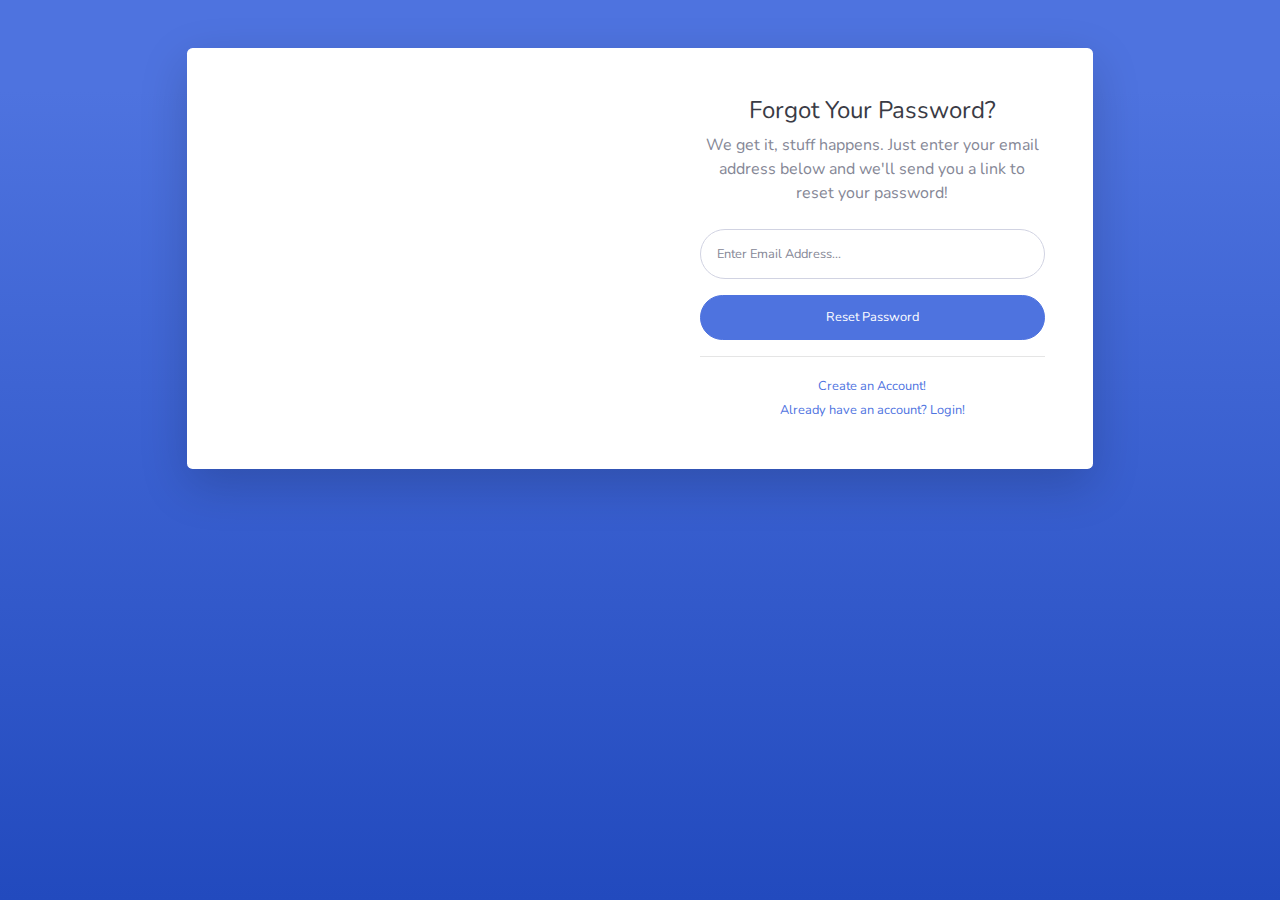
<file: forgot-password.html>
<!DOCTYPE html>
<html lang="en">

<head>

    <meta charset="utf-8">
    <meta http-equiv="X-UA-Compatible" content="IE=edge">
    <meta name="viewport" content="width=device-width, initial-scale=1, shrink-to-fit=no">
    <meta name="description" content="">
    <meta name="author" content="">

    <title>SB Admin 2 - Forgot Password</title>

    <!-- Custom fonts for this template-->
    <link href="vendor/fontawesome-free/css/all.min.css" rel="stylesheet" type="text/css">
    <link
        href="https://fonts.googleapis.com/css?family=Nunito:200,200i,300,300i,400,400i,600,600i,700,700i,800,800i,900,900i"
        rel="stylesheet">

    <!-- Custom styles for this template-->
    <link href="css/sb-admin-2.min.css" rel="stylesheet">

</head>

<body class="bg-gradient-primary">

    <div class="container">

        <!-- Outer Row -->
        <div class="row justify-content-center">

            <div class="col-xl-10 col-lg-12 col-md-9">

                <div class="card o-hidden border-0 shadow-lg my-5">
                    <div class="card-body p-0">
                        <!-- Nested Row within Card Body -->
                        <div class="row">
                            <div class="col-lg-6 d-none d-lg-block bg-password-image"></div>
                            <div class="col-lg-6">
                                <div class="p-5">
                                    <div class="text-center">
                                        <h1 class="h4 text-gray-900 mb-2">Forgot Your Password?</h1>
                                        <p class="mb-4">We get it, stuff happens. Just enter your email address below
                                            and we'll send you a link to reset your password!</p>
                                    </div>
                                    <form class="user">
                                        <div class="form-group">
                                            <input type="email" class="form-control form-control-user"
                                                id="exampleInputEmail" aria-describedby="emailHelp"
                                                placeholder="Enter Email Address...">
                                        </div>
                                        <a href="login.html" class="btn btn-primary btn-user btn-block">
                                            Reset Password
                                        </a>
                                    </form>
                                    <hr>
                                    <div class="text-center">
                                        <a class="small" href="register.html">Create an Account!</a>
                                    </div>
                                    <div class="text-center">
                                        <a class="small" href="login.html">Already have an account? Login!</a>
                                    </div>
                                </div>
                            </div>
                        </div>
                    </div>
                </div>

            </div>

        </div>

    </div>

    <!-- Bootstrap core JavaScript-->
    <script src="vendor/jquery/jquery.min.js"></script>
    <script src="vendor/bootstrap/js/bootstrap.bundle.min.js"></script>

    <!-- Core plugin JavaScript-->
    <script src="vendor/jquery-easing/jquery.easing.min.js"></script>

    <!-- Custom scripts for all pages-->
    <script src="js/sb-admin-2.min.js"></script>

</body>

</html>
</file>
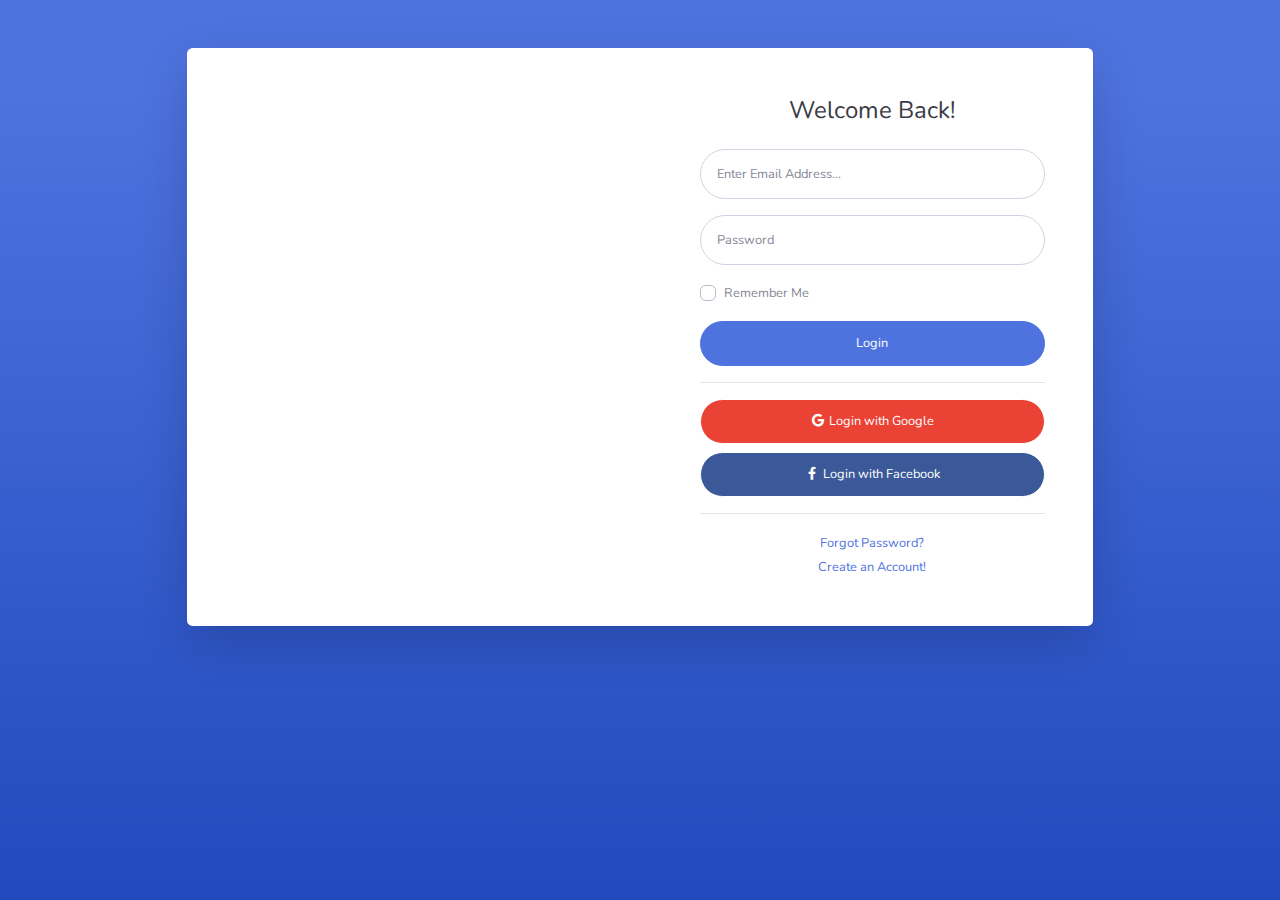
<file: login.html>
<!DOCTYPE html>
<html lang="en">

<head>

    <meta charset="utf-8">
    <meta http-equiv="X-UA-Compatible" content="IE=edge">
    <meta name="viewport" content="width=device-width, initial-scale=1, shrink-to-fit=no">
    <meta name="description" content="">
    <meta name="author" content="">

    <title>SB Admin 2 - Login</title>

    <!-- Custom fonts for this template-->
    <link href="vendor/fontawesome-free/css/all.min.css" rel="stylesheet" type="text/css">
    <link
        href="https://fonts.googleapis.com/css?family=Nunito:200,200i,300,300i,400,400i,600,600i,700,700i,800,800i,900,900i"
        rel="stylesheet">

    <!-- Custom styles for this template-->
    <link href="css/sb-admin-2.min.css" rel="stylesheet">

</head>

<body class="bg-gradient-primary">

    <div class="container">

        <!-- Outer Row -->
        <div class="row justify-content-center">

            <div class="col-xl-10 col-lg-12 col-md-9">

                <div class="card o-hidden border-0 shadow-lg my-5">
                    <div class="card-body p-0">
                        <!-- Nested Row within Card Body -->
                        <div class="row">
                            <div class="col-lg-6 d-none d-lg-block bg-login-image"></div>
                            <div class="col-lg-6">
                                <div class="p-5">
                                    <div class="text-center">
                                        <h1 class="h4 text-gray-900 mb-4">Welcome Back!</h1>
                                    </div>
                                    <form class="user">
                                        <div class="form-group">
                                            <input type="email" class="form-control form-control-user"
                                                id="exampleInputEmail" aria-describedby="emailHelp"
                                                placeholder="Enter Email Address...">
                                        </div>
                                        <div class="form-group">
                                            <input type="password" class="form-control form-control-user"
                                                id="exampleInputPassword" placeholder="Password">
                                        </div>
                                        <div class="form-group">
                                            <div class="custom-control custom-checkbox small">
                                                <input type="checkbox" class="custom-control-input" id="customCheck">
                                                <label class="custom-control-label" for="customCheck">Remember
                                                    Me</label>
                                            </div>
                                        </div>
                                        <a href="index.html" class="btn btn-primary btn-user btn-block">
                                            Login
                                        </a>
                                        <hr>
                                        <a href="index.html" class="btn btn-google btn-user btn-block">
                                            <i class="fab fa-google fa-fw"></i> Login with Google
                                        </a>
                                        <a href="index.html" class="btn btn-facebook btn-user btn-block">
                                            <i class="fab fa-facebook-f fa-fw"></i> Login with Facebook
                                        </a>
                                    </form>
                                    <hr>
                                    <div class="text-center">
                                        <a class="small" href="forgot-password.html">Forgot Password?</a>
                                    </div>
                                    <div class="text-center">
                                        <a class="small" href="register.html">Create an Account!</a>
                                    </div>
                                </div>
                            </div>
                        </div>
                    </div>
                </div>

            </div>

        </div>

    </div>

    <!-- Bootstrap core JavaScript-->
    <script src="vendor/jquery/jquery.min.js"></script>
    <script src="vendor/bootstrap/js/bootstrap.bundle.min.js"></script>

    <!-- Core plugin JavaScript-->
    <script src="vendor/jquery-easing/jquery.easing.min.js"></script>

    <!-- Custom scripts for all pages-->
    <script src="js/sb-admin-2.min.js"></script>

</body>

</html>
</file>
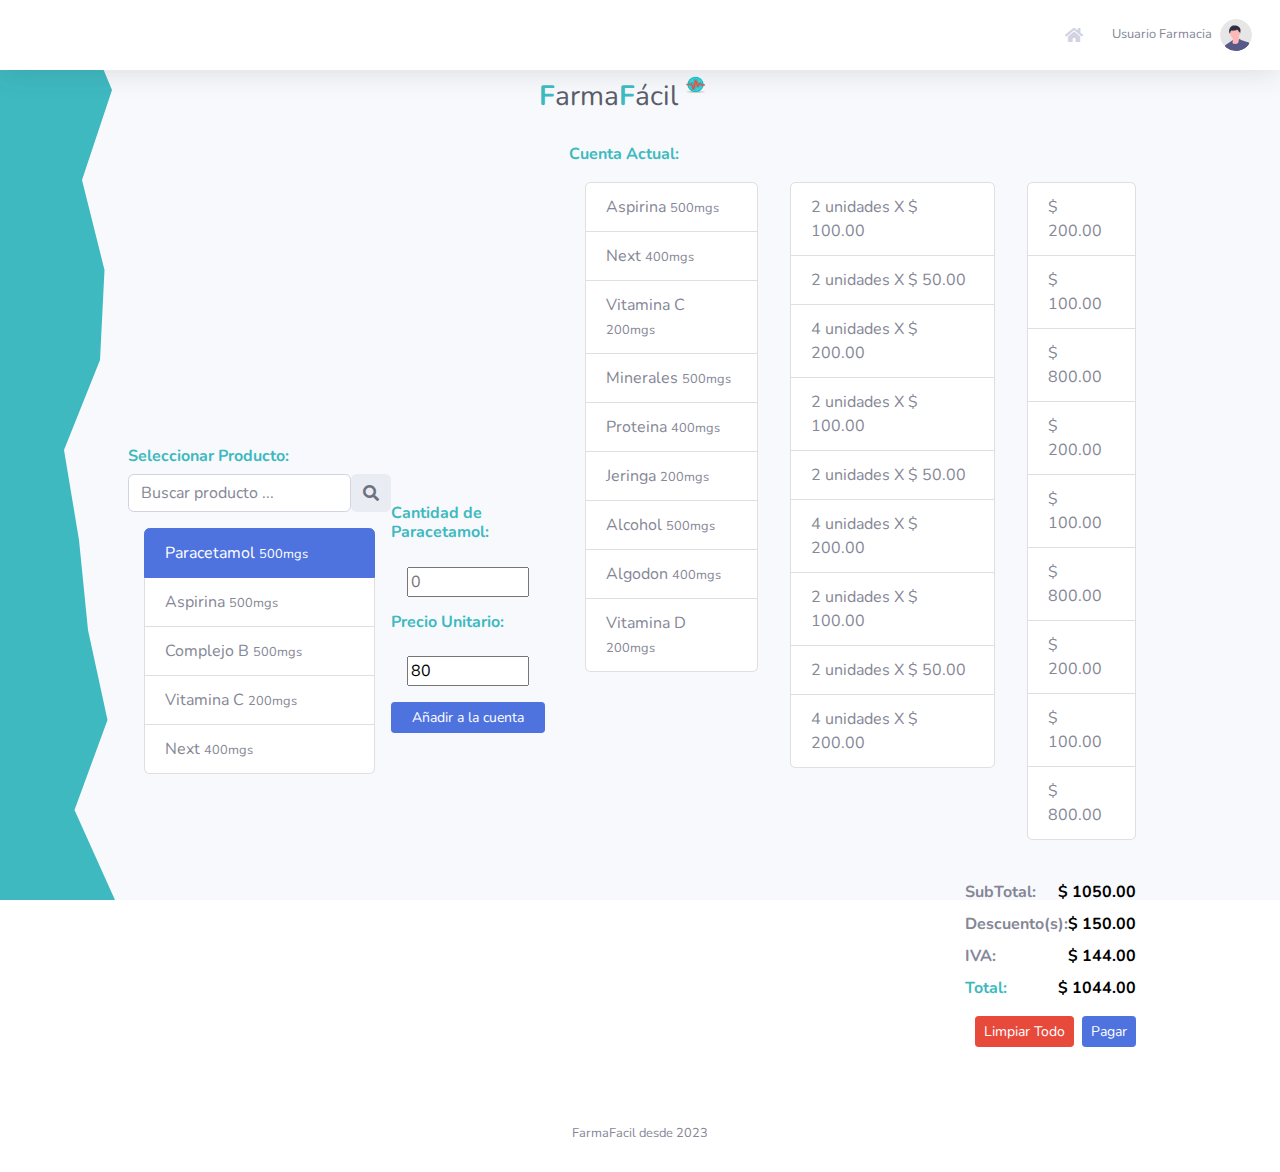
<file: puntoVenta.html>
<!DOCTYPE html>
<html lang="en">

<head>

    <meta charset="utf-8">
    <meta http-equiv="X-UA-Compatible" content="IE=edge">
    <meta name="viewport" content="width=device-width, initial-scale=1, shrink-to-fit=no">
    <meta name="description" content="">
    <meta name="author" content="">

    <title>SB Admin 2 - Border Utilities</title>

    <!-- Custom fonts for this template-->
    <link href="vendor/fontawesome-free/css/all.min.css" rel="stylesheet" type="text/css">
    <link
        href="https://fonts.googleapis.com/css?family=Nunito:200,200i,300,300i,400,400i,600,600i,700,700i,800,800i,900,900i"
        rel="stylesheet">

    <!-- Custom styles for this template-->
    <link href="css/sb-admin-2.min.css" rel="stylesheet">
    <link href="css/puntoVenta.css" rel="stylesheet">

</head>

<body id="page-top" class="waves">


    <!-- Page Wrapper  id="wrapper"  -->
    <div>

        <!-- Content Wrapper -->
        <div id="content-wrapper" class="d-flex flex-column">

            <!-- Main Content -->
            <div id="content">

                <!-- Topbar -->
                <nav class="navbar navbar-expand navbar-light bg-white topbar mb-4 static-top shadow">

                    <!-- Sidebar Toggle (Topbar) -->
                    <button id="sidebarToggleTop" class="btn btn-link d-md-none rounded-circle mr-3">
                        <i class="fa fa-bars"></i>
                    </button>

                    <!-- Topbar Navbar -->
                    <ul class="navbar-nav ml-auto">
                        <!-- Nav Item - User Information -->
                        <li class="nav-item dropdown no-arrow mx-1">
                            <a class="nav-link dropdown-toggle" href="index.html">
                                <i class="fas fa-home fa-fw"></i>
                            </a>
                        </li>
                        <li class="nav-item dropdown no-arrow">
                            <a class="nav-link dropdown-toggle" href="#" id="userDropdown" role="button"
                                data-toggle="dropdown" aria-haspopup="true" aria-expanded="false">
                                <span class="mr-2 d-none d-lg-inline text-gray-600 small">Usuario Farmacia</span>
                                <img class="img-profile rounded-circle"
                                    src="img/undraw_profile.svg">
                            </a>
                            <!-- Dropdown - User Information -->
                            <div class="dropdown-menu dropdown-menu-right shadow animated--grow-in"
                                aria-labelledby="userDropdown">
                                <a class="dropdown-item" href="#">
                                    <i class="fas fa-user fa-sm fa-fw mr-2 text-gray-400"></i>
                                    Perfil
                                </a>
                                <div class="dropdown-divider"></div>
                                <a class="dropdown-item" href="#" data-toggle="modal" data-target="#logoutModal">
                                    <i class="fas fa-sign-out-alt fa-sm fa-fw mr-2 text-gray-400"></i>
                                    Salir
                                </a>
                            </div>
                        </li>

                    </ul>

                </nav>
                <!-- End of Topbar -->

                <!-- Begin Page Content -->
                <div class="d-flex justify-content-center">

                    <!-- Page Heading -->
                    <div class="center-top">
                        <div class="d-flex justify-content-center" style="width: 15vw;">
                            <h1 class="h3 mb-1 text-gray-800 m-2"> <b class="blue-color">F</b>arma<b class="blue-color">F</b>ácil</h1> 
                            <div>
                                <img src="./img/farmaLogo6.png" alt="Logo Farmacia" width="50%">
                            </div>
                        </div>
                    </div>
                                       

                    <div class="mt-5" style="width: 80vw">
                        <div class="d-flex flex-row align-items-center justify-content-around">
                            <div>
                                <h6 class="blue-color font-weight-bold">Seleccionar Producto: </h6>
                                <div class="input-group rounded">
                                    <input type="search" class="form-control rounded" placeholder="Buscar producto ..." aria-label="Search" aria-describedby="search-addon" />
                                    <span class="input-group-text border-0" id="search-addon">
                                      <i class="fas fa-search"></i>
                                    </span>
                                </div>
                                <ul class="list-group m-3">
                                    <li class="list-group-item active" aria-current="true">
                                        Paracetamol
                                        <small> 500mgs</small>
                                    </li>
                                    <li class="list-group-item">
                                        Aspirina 
                                        <small> 500mgs</small>
                                    </li>
                                    <li class="list-group-item">
                                        Complejo B
                                        <small> 500mgs</small>
                                    </li>
                                    <li class="list-group-item">
                                        Vitamina C
                                        <small> 200mgs</small>
                                    </li>
                                    <li class="list-group-item">
                                        Next
                                        <small> 400mgs</small>
                                    </li>
                                </ul>
                            </div>
                            <div class="d-flex flex-column" style="width: 15%;">
                                <h6 class="blue-color font-weight-bold">Cantidad de Paracetamol: </h6>
                                <input  class="m-3" type="number" placeholder="0">
                                <h6 class="blue-color font-weight-bold">Precio Unitario: </h6>
                                <input class="m-3" type="number" value="80" readonly>
                                <button type="button" class="btn btn-primary btn-sm">Añadir a la cuenta</button>
                            </div>
                            <div>
                                <div class="ml-4">
                                    <span class="blue-color font-weight-bold">Cuenta Actual:</span>
                                    <div class="d-flex">
                                        <ul class="list-group m-3">
                                            <li class="list-group-item">
                                                Aspirina 
                                                <small> 500mgs</small>
                                            </li>
                                            <li class="list-group-item">
                                                Next
                                                <small> 400mgs</small>
                                            </li>
                                            <li class="list-group-item">
                                                Vitamina C
                                                <small> 200mgs</small>
                                            </li>
                                            <li class="list-group-item">
                                                Minerales 
                                                <small> 500mgs</small>
                                            </li>
                                            <li class="list-group-item">
                                                Proteina
                                                <small> 400mgs</small>
                                            </li>
                                            <li class="list-group-item">
                                                Jeringa
                                                <small> 200mgs</small>
                                            </li>
                                            <li class="list-group-item">
                                                Alcohol
                                                <small> 500mgs</small>
                                            </li>
                                            <li class="list-group-item">
                                                Algodon
                                                <small> 400mgs</small>
                                            </li>
                                            <li class="list-group-item">
                                                Vitamina D
                                                <small> 200mgs</small>
                                            </li>
                                        </ul>
                                        <ul class="list-group m-3">
                                            <li class="list-group-item">
                                                2 unidades X $ 100.00
                                            </li>
                                            <li class="list-group-item">
                                                2 unidades X $ 50.00
                                            </li>
                                            <li class="list-group-item">
                                                4 unidades X $ 200.00
                                            </li>
                                            <li class="list-group-item">
                                                2 unidades X $ 100.00
                                            </li>
                                            <li class="list-group-item">
                                                2 unidades X $ 50.00
                                            </li>
                                            <li class="list-group-item">
                                                4 unidades X $ 200.00
                                            </li>
                                            <li class="list-group-item">
                                                2 unidades X $ 100.00
                                            </li>
                                            <li class="list-group-item">
                                                2 unidades X $ 50.00
                                            </li>
                                            <li class="list-group-item">
                                                4 unidades X $ 200.00
                                            </li>
                                        </ul>
                                        <ul class="list-group m-3">
                                            <li class="list-group-item">
                                                $ 200.00
                                            </li>
                                            <li class="list-group-item">
                                                $ 100.00
                                            </li>
                                            <li class="list-group-item">
                                                $ 800.00
                                            </li>
                                            <li class="list-group-item">
                                                $ 200.00
                                            </li>
                                            <li class="list-group-item">
                                                $ 100.00
                                            </li>
                                            <li class="list-group-item">
                                                $ 800.00
                                            </li>
                                            <li class="list-group-item">
                                                $ 200.00
                                            </li>
                                            <li class="list-group-item">
                                                $ 100.00
                                            </li>
                                            <li class="list-group-item">
                                                $ 800.00
                                            </li>
                                        </ul>
                                    </div>
                                    <div class="d-flex flex-row justify-content-end m-3">
                                        <div class="d-flex flex-column align-items-end">
                                            <div class="d-flex justify-content-between w-100">
                                                <b class="mt-2">SubTotal:</b>
                                                <b class="mt-2 black-color">$ 1050.00</b>
                                            </div>
                                            <div class="d-flex justify-content-between w-100">
                                                <b class="mt-2">Descuento(s):</b>
                                                <b class="mt-2 black-color">$ 150.00</b>
                                            </div>
                                            <div class="d-flex justify-content-between w-100">
                                                <b class="mt-2">IVA:</b>
                                                <b class="mt-2 black-color">$ 144.00</b>
                                            </div>
                                            <div class="d-flex justify-content-between w-100">
                                                <b class="mt-2 blue-color">Total:</b>
                                                <b class="mt-2 black-color">$ 1044.00</b>
                                            </div>
                                        </div>
                                    </div>
                                    
                                    <div class="d-flex flex-row-reverse mb-5 mr-3">
                                        <button type="button" class="ml-2 btn btn-primary btn-sm">Pagar</button>
                                        <button type="button" class="ml-2 btn btn-danger btn-sm">Limpiar Todo</button>
                                    </div>
                                </div>
                            </div>
                        </div>
    
                    </div>

                

                   

                 
                </div>

            </div>
            <!-- End of Main Content -->

            <!-- Footer -->
            <footer class="sticky-footer">
                <div class="container my-auto">
                    <div class="copyright text-center my-auto">
                        <span>FarmaFacil desde 2023</span>
                    </div>
                </div>
            </footer>
            

        </div>
        <!-- End of Content Wrapper -->

    </div>
    <!-- End of Page Wrapper -->

    <!-- Logout Modal-->
    <div class="modal fade" id="logoutModal" tabindex="-1" role="dialog" aria-labelledby="exampleModalLabel"
        aria-hidden="true">
        <div class="modal-dialog" role="document">
            <div class="modal-content">
                <div class="modal-header">
                    <h5 class="modal-title" id="exampleModalLabel">Abandonar sesion</h5>
                    <button class="close" type="button" data-dismiss="modal" aria-label="Close">
                        <span aria-hidden="true">×</span>
                    </button>
                </div>
                <div class="modal-body">Si tiene una venta en proceso se perdera si sale</div>
                <div class="modal-footer">
                    <button class="btn btn-secondary" type="button" data-dismiss="modal">Cancelar</button>
                    <a class="btn btn-primary" href="login.html">Salir</a>
                </div>
            </div>
        </div>
    </div>

    <!-- Bootstrap core JavaScript-->
    <script src="vendor/jquery/jquery.min.js"></script>
    <script src="vendor/bootstrap/js/bootstrap.bundle.min.js"></script>

    <!-- Core plugin JavaScript-->
    <script src="vendor/jquery-easing/jquery.easing.min.js"></script>

    <!-- Custom scripts for all pages-->
    <script src="js/sb-admin-2.min.js"></script>
</body>

</html>
</file>
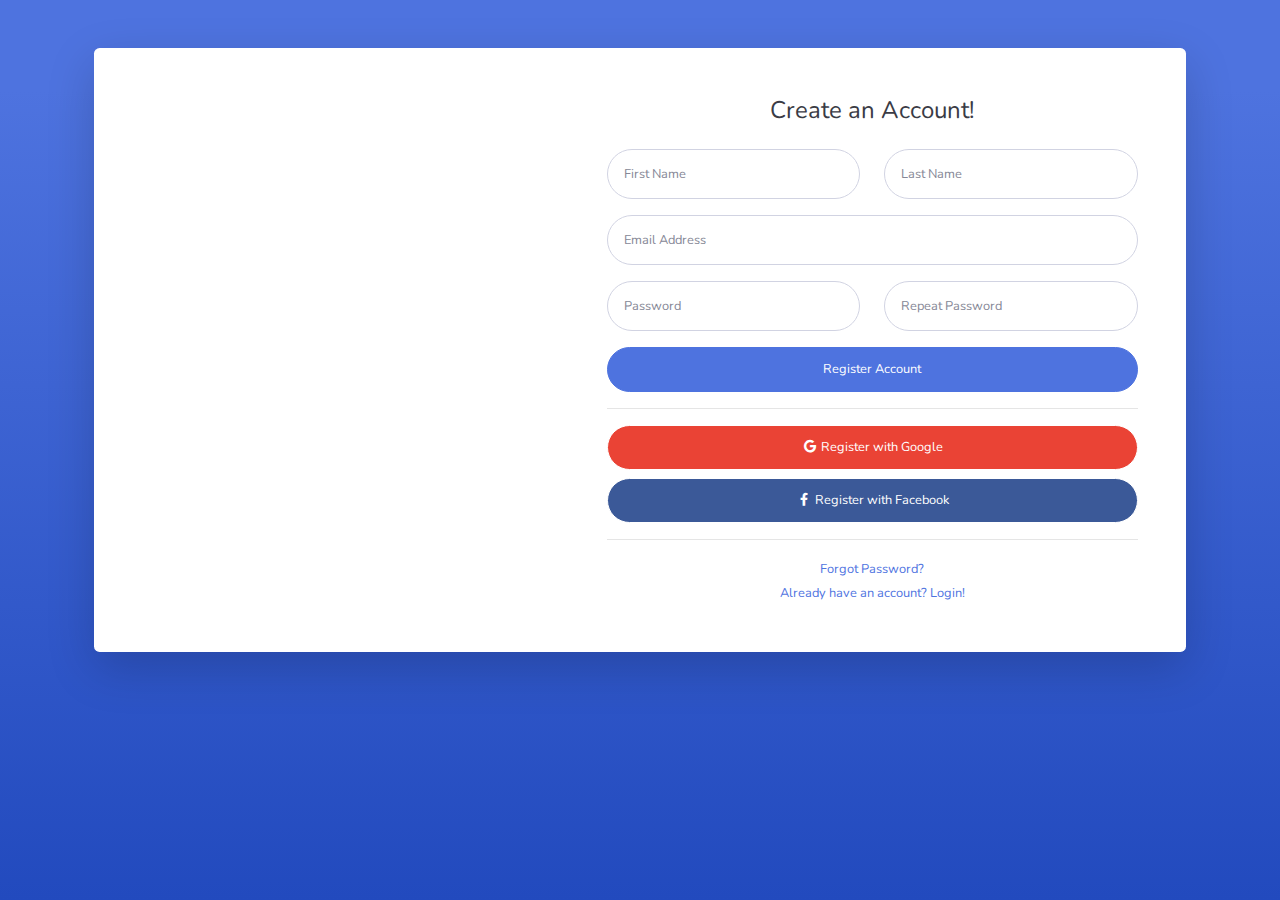
<file: register.html>
<!DOCTYPE html>
<html lang="en">

<head>

    <meta charset="utf-8">
    <meta http-equiv="X-UA-Compatible" content="IE=edge">
    <meta name="viewport" content="width=device-width, initial-scale=1, shrink-to-fit=no">
    <meta name="description" content="">
    <meta name="author" content="">

    <title>SB Admin 2 - Register</title>

    <!-- Custom fonts for this template-->
    <link href="vendor/fontawesome-free/css/all.min.css" rel="stylesheet" type="text/css">
    <link
        href="https://fonts.googleapis.com/css?family=Nunito:200,200i,300,300i,400,400i,600,600i,700,700i,800,800i,900,900i"
        rel="stylesheet">

    <!-- Custom styles for this template-->
    <link href="css/sb-admin-2.min.css" rel="stylesheet">

</head>

<body class="bg-gradient-primary">

    <div class="container">

        <div class="card o-hidden border-0 shadow-lg my-5">
            <div class="card-body p-0">
                <!-- Nested Row within Card Body -->
                <div class="row">
                    <div class="col-lg-5 d-none d-lg-block bg-register-image"></div>
                    <div class="col-lg-7">
                        <div class="p-5">
                            <div class="text-center">
                                <h1 class="h4 text-gray-900 mb-4">Create an Account!</h1>
                            </div>
                            <form class="user">
                                <div class="form-group row">
                                    <div class="col-sm-6 mb-3 mb-sm-0">
                                        <input type="text" class="form-control form-control-user" id="exampleFirstName"
                                            placeholder="First Name">
                                    </div>
                                    <div class="col-sm-6">
                                        <input type="text" class="form-control form-control-user" id="exampleLastName"
                                            placeholder="Last Name">
                                    </div>
                                </div>
                                <div class="form-group">
                                    <input type="email" class="form-control form-control-user" id="exampleInputEmail"
                                        placeholder="Email Address">
                                </div>
                                <div class="form-group row">
                                    <div class="col-sm-6 mb-3 mb-sm-0">
                                        <input type="password" class="form-control form-control-user"
                                            id="exampleInputPassword" placeholder="Password">
                                    </div>
                                    <div class="col-sm-6">
                                        <input type="password" class="form-control form-control-user"
                                            id="exampleRepeatPassword" placeholder="Repeat Password">
                                    </div>
                                </div>
                                <a href="login.html" class="btn btn-primary btn-user btn-block">
                                    Register Account
                                </a>
                                <hr>
                                <a href="index.html" class="btn btn-google btn-user btn-block">
                                    <i class="fab fa-google fa-fw"></i> Register with Google
                                </a>
                                <a href="index.html" class="btn btn-facebook btn-user btn-block">
                                    <i class="fab fa-facebook-f fa-fw"></i> Register with Facebook
                                </a>
                            </form>
                            <hr>
                            <div class="text-center">
                                <a class="small" href="forgot-password.html">Forgot Password?</a>
                            </div>
                            <div class="text-center">
                                <a class="small" href="login.html">Already have an account? Login!</a>
                            </div>
                        </div>
                    </div>
                </div>
            </div>
        </div>

    </div>

    <!-- Bootstrap core JavaScript-->
    <script src="vendor/jquery/jquery.min.js"></script>
    <script src="vendor/bootstrap/js/bootstrap.bundle.min.js"></script>

    <!-- Core plugin JavaScript-->
    <script src="vendor/jquery-easing/jquery.easing.min.js"></script>

    <!-- Custom scripts for all pages-->
    <script src="js/sb-admin-2.min.js"></script>

</body>

</html>
</file>
<file: css/puntoVenta.css>
.blue-color {
    color: #3eb9c0;
}

.black-color {
    color: black;
}

.waves {
    aspect-ratio: 900/600;
    width: 100%;
    background-repeat: no-repeat;
    background-position: center;
    background-size: cover;
    background-image: url('../img/waves6.svg');
}

.center-top {
    position: absolute;
    top: 8%;
    left: 49%;
    transform: translateX(-50%);
}
</file>
